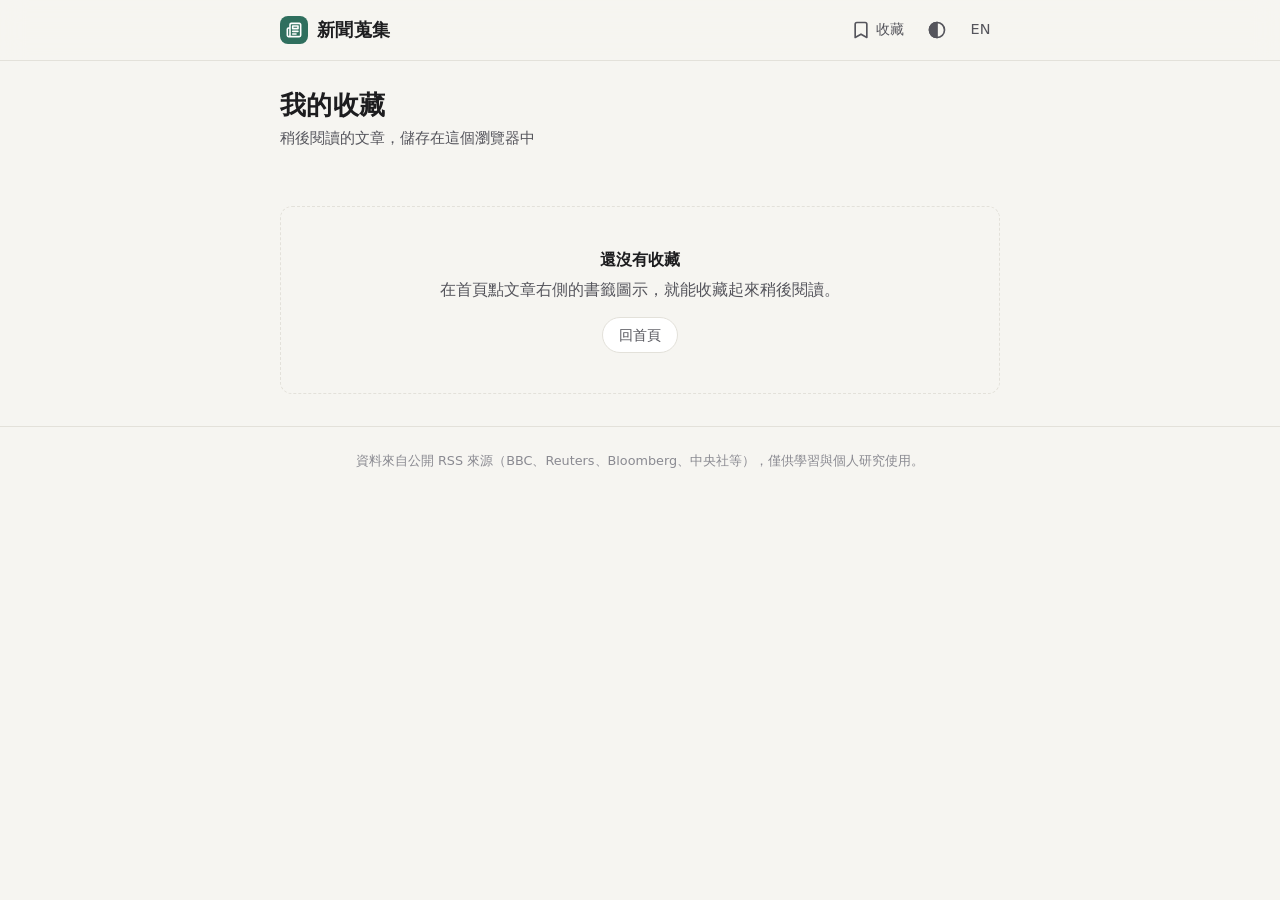
<file: web/favorites.html>
<!DOCTYPE html>
<html lang="zh-Hant">
  <head>
    <meta charset="UTF-8" />
    <meta name="viewport" content="width=device-width, initial-scale=1" />
    <meta name="theme-color" content="#f6f5f1" media="(prefers-color-scheme: light)" />
    <meta name="theme-color" content="#141517" media="(prefers-color-scheme: dark)" />
    <title>我的最愛 — 新聞蒐集</title>
    <script>
      // 先套用主題，避免閃爍
      try { var th = localStorage.getItem("boson-news:theme"); if (th === "light" || th === "dark") document.documentElement.dataset.theme = th; } catch (e) {}
    </script>
    <link rel="stylesheet" href="style.css" />
    <link rel="icon" href="icon.svg" type="image/svg+xml" />
    <link rel="apple-touch-icon" href="icon-180.png" />
    <link rel="manifest" href="manifest.webmanifest" />
    <meta name="apple-mobile-web-app-capable" content="yes" />
    <meta name="apple-mobile-web-app-title" content="新聞蒐集" />
  </head>
  <body data-page="favorites">
    <header class="topbar">
      <div class="container topbar-inner">
        <a class="brand" href="./" id="brand">
          <span class="brand-mark" aria-hidden="true">
            <svg width="16" height="16" viewBox="0 0 24 24" fill="none" stroke="currentColor" stroke-width="2.4" stroke-linecap="round" stroke-linejoin="round"><path d="M4 22h16a2 2 0 0 0 2-2V4a2 2 0 0 0-2-2H8a2 2 0 0 0-2 2v16a2 2 0 0 1-2 2Zm0 0a2 2 0 0 1-2-2v-9c0-1.1.9-2 2-2h2"/><path d="M18 14h-8M15 18h-5M10 6h8v4h-8z"/></svg>
          </span>
          <span data-i18n="app_title"></span>
        </a>
        <div class="topbar-actions">
          <a class="icon-btn" id="favorites-link" href="favorites.html">
            <svg viewBox="0 0 24 24" fill="none" stroke="currentColor" stroke-width="2" stroke-linecap="round" stroke-linejoin="round" aria-hidden="true"><path d="m19 21-7-4-7 4V5a2 2 0 0 1 2-2h10a2 2 0 0 1 2 2v16z"/></svg>
            <span class="label-text" data-i18n="my_favorites"></span>
            <span class="count" id="fav-count"></span>
          </a>
          <button class="icon-btn" id="theme-toggle" type="button"></button>
          <a class="icon-btn" id="lang-switch" href="#"></a>
        </div>
      </div>
    </header>

    <main class="container">
      <section class="intro">
        <h1 data-i18n="favorites_title"></h1>
        <p data-i18n="favorites_subtitle"></p>
      </section>
      <div class="status" style="margin-top: 1rem">
        <span id="status-text" aria-live="polite"></span>
      </div>
      <ul class="article-list" id="article-list"></ul>
      <div class="empty" id="empty" hidden></div>
    </main>

    <button class="icon-btn back-to-top" id="back-to-top" type="button">
      <svg viewBox="0 0 24 24" fill="none" stroke="currentColor" stroke-width="2" stroke-linecap="round" stroke-linejoin="round" aria-hidden="true"><path d="m18 15-6-6-6 6"/></svg>
    </button>
    <footer>
      <div class="container" data-i18n="footer_note"></div>
    </footer>
    <script src="app.js"></script>
  </body>
</html>
</file>
<file: web/style.css>
/* 新聞蒐集 — 介面樣式
   淺色／深色主題跟隨系統，也可手動切換（html[data-theme]） */

:root {
  --bg: #f6f5f1;
  --surface: #ffffff;
  --surface-2: #efede7;
  --text: #1d1d1f;
  --text-2: #55555c;
  --text-3: #8a8a91;
  --border: #e3e1da;
  --accent: #2f6f5e;
  --accent-soft: #e2efe9;
  --accent-text: #ffffff;
  --focus: #2f6f5e55;
  --shadow: 0 1px 2px rgb(0 0 0 / 0.04), 0 4px 16px rgb(0 0 0 / 0.04);

  --cat-international: #3b6ea8;
  --cat-us: #7a5aa6;
  --cat-tech: #2f7f6f;
  --cat-business: #a8692b;
  --cat-zh: #b04a4a;

  --radius: 12px;
  --content: 760px;
  color-scheme: light;
}

@media (prefers-color-scheme: dark) {
  :root:not([data-theme="light"]) {
    --bg: #141517;
    --surface: #1c1d20;
    --surface-2: #26272b;
    --text: #ebeae6;
    --text-2: #b3b2ad;
    --text-3: #7f7e7a;
    --border: #2e2f33;
    --accent: #7cc4ad;
    --accent-soft: #1f3530;
    --accent-text: #0f1f1a;
    --focus: #7cc4ad55;
    --shadow: none;
    --cat-international: #8fb4e3;
    --cat-us: #bba2e0;
    --cat-tech: #7cc4ad;
    --cat-business: #e0ad78;
    --cat-zh: #e69a9a;
    color-scheme: dark;
  }
}

:root[data-theme="dark"] {
  --bg: #141517;
  --surface: #1c1d20;
  --surface-2: #26272b;
  --text: #ebeae6;
  --text-2: #b3b2ad;
  --text-3: #7f7e7a;
  --border: #2e2f33;
  --accent: #7cc4ad;
  --accent-soft: #1f3530;
  --accent-text: #0f1f1a;
  --focus: #7cc4ad55;
  --shadow: none;
  --cat-international: #8fb4e3;
  --cat-us: #bba2e0;
  --cat-tech: #7cc4ad;
  --cat-business: #e0ad78;
  --cat-zh: #e69a9a;
  color-scheme: dark;
}

*,
*::before,
*::after {
  box-sizing: border-box;
}

html {
  -webkit-text-size-adjust: 100%;
}

body {
  margin: 0;
  background: var(--bg);
  color: var(--text);
  font-family: -apple-system, BlinkMacSystemFont, "Segoe UI", "PingFang TC",
    "Noto Sans TC", "Microsoft JhengHei", system-ui, sans-serif;
  font-size: 16px;
  line-height: 1.6;
  -webkit-font-smoothing: antialiased;
}

a {
  color: inherit;
}

button,
input,
select {
  font: inherit;
  color: inherit;
}

:focus-visible {
  outline: 3px solid var(--focus);
  outline-offset: 2px;
  border-radius: 8px;
}

.container {
  max-width: var(--content);
  margin: 0 auto;
  padding: 0 1.25rem;
}

/* ---------- 頂部列 ---------- */
.topbar {
  position: sticky;
  top: 0;
  z-index: 10;
  background: color-mix(in srgb, var(--bg) 88%, transparent);
  backdrop-filter: saturate(1.4) blur(12px);
  -webkit-backdrop-filter: saturate(1.4) blur(12px);
  border-bottom: 1px solid var(--border);
}

.topbar-inner {
  display: flex;
  align-items: center;
  gap: 0.75rem;
  height: 60px;
}

.brand {
  display: flex;
  align-items: center;
  gap: 0.55rem;
  font-weight: 700;
  font-size: 1.1rem;
  letter-spacing: 0.02em;
  text-decoration: none;
  white-space: nowrap;
}

.brand-mark {
  display: grid;
  place-items: center;
  width: 28px;
  height: 28px;
  border-radius: 8px;
  background: var(--accent);
  color: var(--accent-text);
}

.topbar-actions {
  margin-left: auto;
  display: flex;
  align-items: center;
  gap: 0.25rem;
}

.icon-btn {
  display: inline-flex;
  align-items: center;
  justify-content: center;
  gap: 0.35rem;
  min-width: 38px;
  height: 38px;
  padding: 0 0.6rem;
  border: none;
  border-radius: 10px;
  background: transparent;
  color: var(--text-2);
  font-size: 0.9rem;
  text-decoration: none;
  cursor: pointer;
  transition: background 0.15s, color 0.15s;
}

.icon-btn:hover {
  background: var(--surface-2);
  color: var(--text);
}

.icon-btn svg {
  width: 20px;
  height: 20px;
  flex-shrink: 0;
}

.icon-btn .count {
  min-width: 1.25rem;
  padding: 0 0.35rem;
  border-radius: 999px;
  background: var(--accent);
  color: var(--accent-text);
  font-size: 0.72rem;
  font-weight: 700;
  line-height: 1.25rem;
}

.icon-btn .count:empty {
  display: none;
}

/* ---------- 搜尋與篩選 ---------- */
.intro {
  padding: 1.75rem 0 0.5rem;
}

.intro h1 {
  margin: 0;
  font-size: 1.6rem;
  line-height: 1.3;
  letter-spacing: 0.01em;
}

.intro p {
  margin: 0.25rem 0 0;
  color: var(--text-2);
  font-size: 0.92rem;
}

.search {
  position: relative;
  margin-top: 1rem;
}

.search svg {
  position: absolute;
  left: 0.9rem;
  top: 50%;
  width: 18px;
  height: 18px;
  transform: translateY(-50%);
  color: var(--text-3);
  pointer-events: none;
}

.search input {
  width: 100%;
  height: 46px;
  padding: 0 2.6rem 0 2.6rem;
  border: 1px solid var(--border);
  border-radius: var(--radius);
  background: var(--surface);
  box-shadow: var(--shadow);
  outline: none;
  transition: border-color 0.15s;
}

.search input::placeholder {
  color: var(--text-3);
}

.search input:focus {
  border-color: var(--accent);
}

.search .clear {
  position: absolute;
  right: 0.4rem;
  top: 50%;
  transform: translateY(-50%);
}

.tabs {
  display: flex;
  gap: 0.25rem;
  margin: 1.25rem 0 0;
  overflow-x: auto;
  scrollbar-width: none;
  border-bottom: 1px solid var(--border);
  -webkit-mask-image: linear-gradient(to right, #000 92%, transparent);
  mask-image: linear-gradient(to right, #000 92%, transparent);
}

.tabs::-webkit-scrollbar {
  display: none;
}

.tab {
  flex-shrink: 0;
  padding: 0.6rem 0.8rem;
  border: none;
  border-bottom: 2px solid transparent;
  margin-bottom: -1px;
  background: none;
  color: var(--text-2);
  font-size: 0.95rem;
  cursor: pointer;
  white-space: nowrap;
  transition: color 0.15s, border-color 0.15s;
}

.tab:hover {
  color: var(--text);
}

.tab[aria-selected="true"] {
  color: var(--text);
  font-weight: 650;
  border-bottom-color: var(--accent);
}

.filters {
  display: flex;
  flex-wrap: wrap;
  align-items: center;
  gap: 0.5rem;
  padding: 0.9rem 0;
}

.chips {
  display: flex;
  flex-wrap: wrap;
  gap: 0.35rem;
}

.chip {
  height: 32px;
  padding: 0 0.8rem;
  border: 1px solid var(--border);
  border-radius: 999px;
  background: var(--surface);
  color: var(--text-2);
  font-size: 0.85rem;
  cursor: pointer;
  transition: all 0.15s;
}

.chip:hover {
  color: var(--text);
  border-color: var(--text-3);
}

.chip[aria-pressed="true"] {
  background: var(--text);
  border-color: var(--text);
  color: var(--bg);
}

.select {
  height: 32px;
  max-width: 200px;
  margin-left: auto;
  padding: 0 2rem 0 0.8rem;
  border: 1px solid var(--border);
  border-radius: 999px;
  background: var(--surface)
    url("data:image/svg+xml,%3Csvg xmlns='http://www.w3.org/2000/svg' width='12' height='12' viewBox='0 0 24 24' fill='none' stroke='%238a8a91' stroke-width='2.5' stroke-linecap='round' stroke-linejoin='round'%3E%3Cpath d='m6 9 6 6 6-6'/%3E%3C/svg%3E")
    no-repeat right 0.75rem center;
  color: var(--text-2);
  font-size: 0.85rem;
  appearance: none;
  cursor: pointer;
}

.status {
  display: flex;
  align-items: center;
  justify-content: space-between;
  gap: 0.5rem;
  color: var(--text-3);
  font-size: 0.82rem;
}

.status .icon-btn {
  height: 30px;
  min-width: 30px;
  font-size: 0.82rem;
  color: var(--text-3);
}

.status .icon-btn svg {
  width: 16px;
  height: 16px;
}

.spinning svg {
  animation: spin 0.8s linear infinite;
}

@keyframes spin {
  to {
    transform: rotate(360deg);
  }
}

/* ---------- 文章列表 ---------- */
main {
  padding-bottom: 3rem;
}

.article-list {
  list-style: none;
  margin: 0.5rem 0 0;
  padding: 0;
}

.article {
  position: relative;
  display: grid;
  grid-template-columns: 1fr auto;
  gap: 0.25rem 0.75rem;
  padding: 1.1rem 0;
  border-bottom: 1px solid var(--border);
}

.article:last-child {
  border-bottom: none;
}

.article-meta {
  grid-column: 1;
  display: flex;
  flex-wrap: wrap;
  align-items: center;
  gap: 0.15rem 0.5rem;
  color: var(--text-3);
  font-size: 0.8rem;
}

.article-meta .cat {
  font-weight: 650;
  color: var(--cat, var(--text-2));
}

.article-meta .dot::before {
  content: "·";
}

.article-meta .src {
  color: var(--text-2);
}

.article h3 {
  grid-column: 1;
  margin: 0;
  font-size: 1.08rem;
  font-weight: 650;
  line-height: 1.45;
}

.article h3 a {
  text-decoration: none;
}

/* 整張卡片可點，按鈕維持在上層 */
.article h3 a::after {
  content: "";
  position: absolute;
  inset: 0;
}

.article:hover h3 a {
  color: var(--accent);
}

.article h3 a:visited {
  color: var(--text-2);
}

.article .summary {
  grid-column: 1;
  margin: 0;
  color: var(--text-2);
  font-size: 0.92rem;
  display: -webkit-box;
  -webkit-line-clamp: 2;
  -webkit-box-orient: vertical;
  overflow: hidden;
}

.article .bookmark {
  grid-column: 2;
  grid-row: 1 / span 3;
  align-self: start;
  position: relative;
  z-index: 1;
  margin-top: -0.3rem;
}

.bookmark[aria-pressed="true"] {
  color: var(--accent);
}

.bookmark[aria-pressed="true"] svg {
  fill: currentColor;
}

.cat-international { --cat: var(--cat-international); }
.cat-us { --cat: var(--cat-us); }
.cat-tech { --cat: var(--cat-tech); }
.cat-business { --cat: var(--cat-business); }
.cat-zh { --cat: var(--cat-zh); }

/* 載入骨架 */
.skeleton {
  padding: 1.1rem 0;
  border-bottom: 1px solid var(--border);
}

.skeleton span {
  display: block;
  height: 0.8rem;
  margin: 0.45rem 0;
  border-radius: 6px;
  background: linear-gradient(90deg, var(--surface-2), var(--border), var(--surface-2));
  background-size: 200% 100%;
  animation: shimmer 1.2s infinite;
}

@keyframes shimmer {
  to {
    background-position: -200% 0;
  }
}

.empty {
  margin: 2rem 0;
  padding: 2.5rem 1.5rem;
  border: 1px dashed var(--border);
  border-radius: var(--radius);
  color: var(--text-2);
  text-align: center;
}

.empty strong {
  display: block;
  margin-bottom: 0.3rem;
  color: var(--text);
}

.empty button {
  margin-top: 0.9rem;
}

.btn {
  height: 36px;
  padding: 0 1rem;
  border: 1px solid var(--border);
  border-radius: 999px;
  background: var(--surface);
  cursor: pointer;
  font-size: 0.88rem;
}

.btn:hover {
  border-color: var(--text-3);
}

footer {
  padding: 1.5rem 0 2.5rem;
  border-top: 1px solid var(--border);
  color: var(--text-3);
  font-size: 0.8rem;
  text-align: center;
}

.back-to-top {
  position: fixed;
  right: 1.25rem;
  bottom: 1.25rem;
  z-index: 5;
  background: var(--surface);
  border: 1px solid var(--border);
  box-shadow: var(--shadow);
  opacity: 0;
  pointer-events: none;
  transform: translateY(8px);
  transition: opacity 0.2s, transform 0.2s;
}

.back-to-top.show {
  opacity: 1;
  pointer-events: auto;
  transform: none;
}

[hidden] {
  display: none !important;
}

.visually-hidden {
  position: absolute;
  width: 1px;
  height: 1px;
  overflow: hidden;
  clip: rect(0 0 0 0);
  white-space: nowrap;
}

@media (max-width: 600px) {
  .container {
    padding: 0 1rem;
  }
  .intro {
    padding-top: 1.25rem;
  }
  .intro h1 {
    font-size: 1.35rem;
  }
  .label-text {
    display: none;
  }
  .filters {
    flex-wrap: nowrap;
    flex-direction: column;
    align-items: stretch;
  }
  .chips {
    flex-wrap: nowrap;
    overflow-x: auto;
    scrollbar-width: none;
    margin: 0 -1rem;
    padding: 0 1rem;
  }
  .chips::-webkit-scrollbar {
    display: none;
  }
  .chip {
    flex-shrink: 0;
  }
  .select {
    margin-left: 0;
    max-width: none;
  }
  .article h3 {
    font-size: 1.02rem;
  }
}

@media (prefers-reduced-motion: reduce) {
  * {
    animation: none !important;
    transition: none !important;
  }
}

/* ---------- 第二版：固定分頁列、語言切換、日期分組、新文章 ---------- */
.sticky-nav {
  position: sticky;
  top: 60px;
  z-index: 8;
  margin: 1.25rem -1.25rem 0;
  padding: 0 1.25rem;
  background: var(--bg);
}

.sticky-nav .tabs {
  margin: 0;
}

.filters {
  flex-direction: column;
  align-items: stretch;
  gap: 0.6rem;
}

.filters-row {
  display: flex;
  align-items: center;
  gap: 0.5rem;
}

.segmented {
  flex-wrap: nowrap;
  gap: 0;
  padding: 3px;
  border: 1px solid var(--border);
  border-radius: 999px;
  background: var(--surface);
}

.segmented .chip {
  height: 26px;
  border: none;
  background: transparent;
}

.segmented .chip[aria-pressed="true"] {
  background: var(--surface-2);
  color: var(--text);
  font-weight: 650;
}

.day-header {
  position: relative;
  margin: 1.25rem 0 0;
  padding: 0.35rem 0;
  color: var(--text-3);
  font-size: 0.78rem;
  font-weight: 700;
  letter-spacing: 0.08em;
  text-transform: uppercase;
  border-bottom: 1px solid var(--border);
}

.day-header:first-child {
  margin-top: 0.25rem;
}

.day-header + .article {
  padding-top: 0.9rem;
}

.new-dot {
  width: 7px;
  height: 7px;
  border-radius: 50%;
  background: var(--accent);
  flex-shrink: 0;
}

.article.is-read h3 a,
.article.is-read .summary {
  color: var(--text-3);
}

.article.is-read h3 {
  font-weight: 550;
}

.new-banner {
  position: sticky;
  top: 112px;
  z-index: 7;
  display: block;
  width: fit-content;
  margin: 0.5rem auto;
  padding: 0.5rem 1.1rem;
  border: none;
  border-radius: 999px;
  background: var(--accent);
  color: var(--accent-text);
  font-size: 0.88rem;
  font-weight: 600;
  box-shadow: 0 6px 20px rgb(0 0 0 / 0.15);
  cursor: pointer;
  animation: drop-in 0.25s ease-out;
}

@keyframes drop-in {
  from {
    opacity: 0;
    transform: translateY(-8px);
  }
}

.more {
  display: flex;
  justify-content: center;
  padding: 0.5rem 0 1rem;
}

.more .btn {
  min-width: 220px;
  height: 42px;
}

@media (max-width: 600px) {
  .sticky-nav {
    margin: 1rem -1rem 0;
    padding: 0 1rem;
  }
  .filters-row {
    flex-wrap: wrap;
  }
  .filters-row .select {
    flex: 1;
    min-width: 0;
  }
  .new-banner {
    top: 108px;
  }
}

@media (max-width: 600px) {
  .chips.segmented {
    margin: 0;
    padding: 3px;
    overflow: visible;
  }
}
</file>
